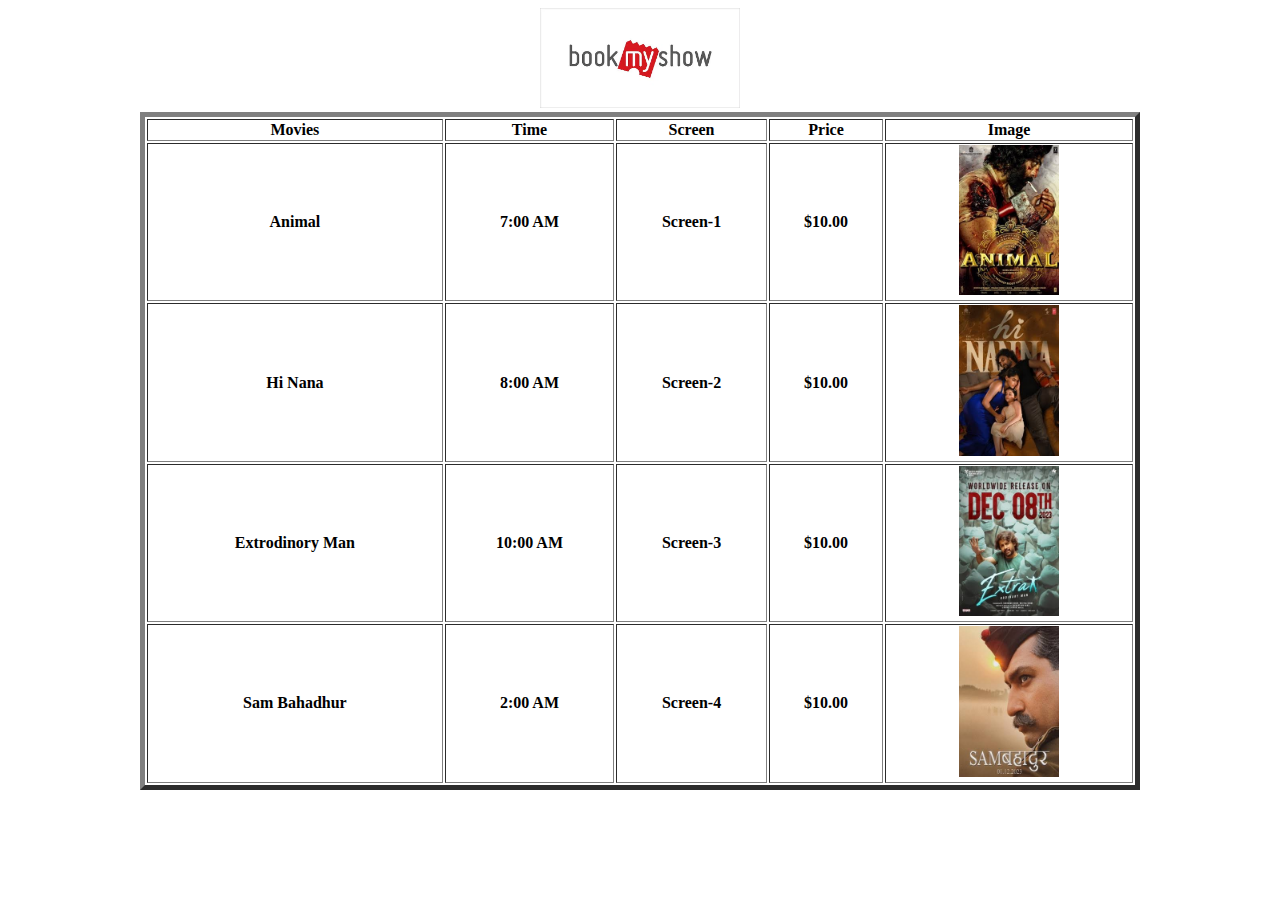
<file: TicketBooking/index.html>
<!DOCTYPE html>
<html lang="en">
<head>
    <meta charset="UTF-8">
    <meta name="viewport" content="width=device-width, initial-scale=1.0">
    <title>Book My Show</title>
    <style>

    </style>
</head>
<body>
    <center>
    <b>  

    <table border="5" width="1000" height="auto" >
        <caption>
            <img src="./Bookmyshow.webp" width="200" height="100">
        </caption>
        
        <tr>
            <th>
                Movies
            </th>
            <th>
                Time
            </th>
            <th>
                Screen
            </th>
            <th>
                Price 
            </th>
            <th>
                Image
            </th>
        </tr>
        <tr>
            <td align="center">
                Animal
            </td>
            <td align="center">
                7:00 AM
            </td>
            <td align="center">
                Screen-1
            </td>
            <td align="center">
                $10.00
            </td>
            <td align="center">
                <a href="https://in.bookmyshow.com/cinemas/hyderabad/amb-cinemas-gachibowli/AMBH" target="_blank"><img src="./images.jpeg" width="100" alt="Animal"></a>
            </td>
        </tr>
        <tr>
            <td align="center">
                Hi Nana
            </td>
            <td align="center">
                8:00 AM
            </td>
            <td align="center">
                Screen-2
            </td>
            <td align="center">
                $10.00
            </td>
            <td align="center"> 
                <a href="https://in.bookmyshow.com/cinemas/hyderabad/amb-cinemas-gachibowli/AMBH" target="_blank"><img src="./hi nana.jpeg" width="100" alt="Hi Nana"></a>
            </td>
        </tr>
        <tr>
            <td align="center">
                Extrodinory Man
            </td>
            <td align="center">
                10:00 AM
            </td>
            <td align="center">
                Screen-3
            </td>
            <td align="center">
                $10.00
            </td>
            <td align="center">
                <a href="https://in.bookmyshow.com/cinemas/hyderabad/amb-cinemas-gachibowli/AMBH" target="_blank"><img src="./extrodinary man.jpeg" width="100" alt="Extrodinory Man"></a>
            </td>
            
        </tr>
        <tr>
            <td align="center">
                Sam Bahadhur
            </td>
            <td align="center">
                2:00 AM
            </td>
            <td align="center">
                Screen-4
            </td>
            <td align="center">
                $10.00
            </td>
            <td align="center">
                <a href="https://in.bookmyshow.com/cinemas/hyderabad/amb-cinemas-gachibowli/AMBH" target="_blank"><img src="./sam.jpeg" width="100" alt="sam Bahadhur"></a>
            </td>
        </tr>
        
            

        
    </table>
    </b>
  </center>
    
</body>
</html>
</file>
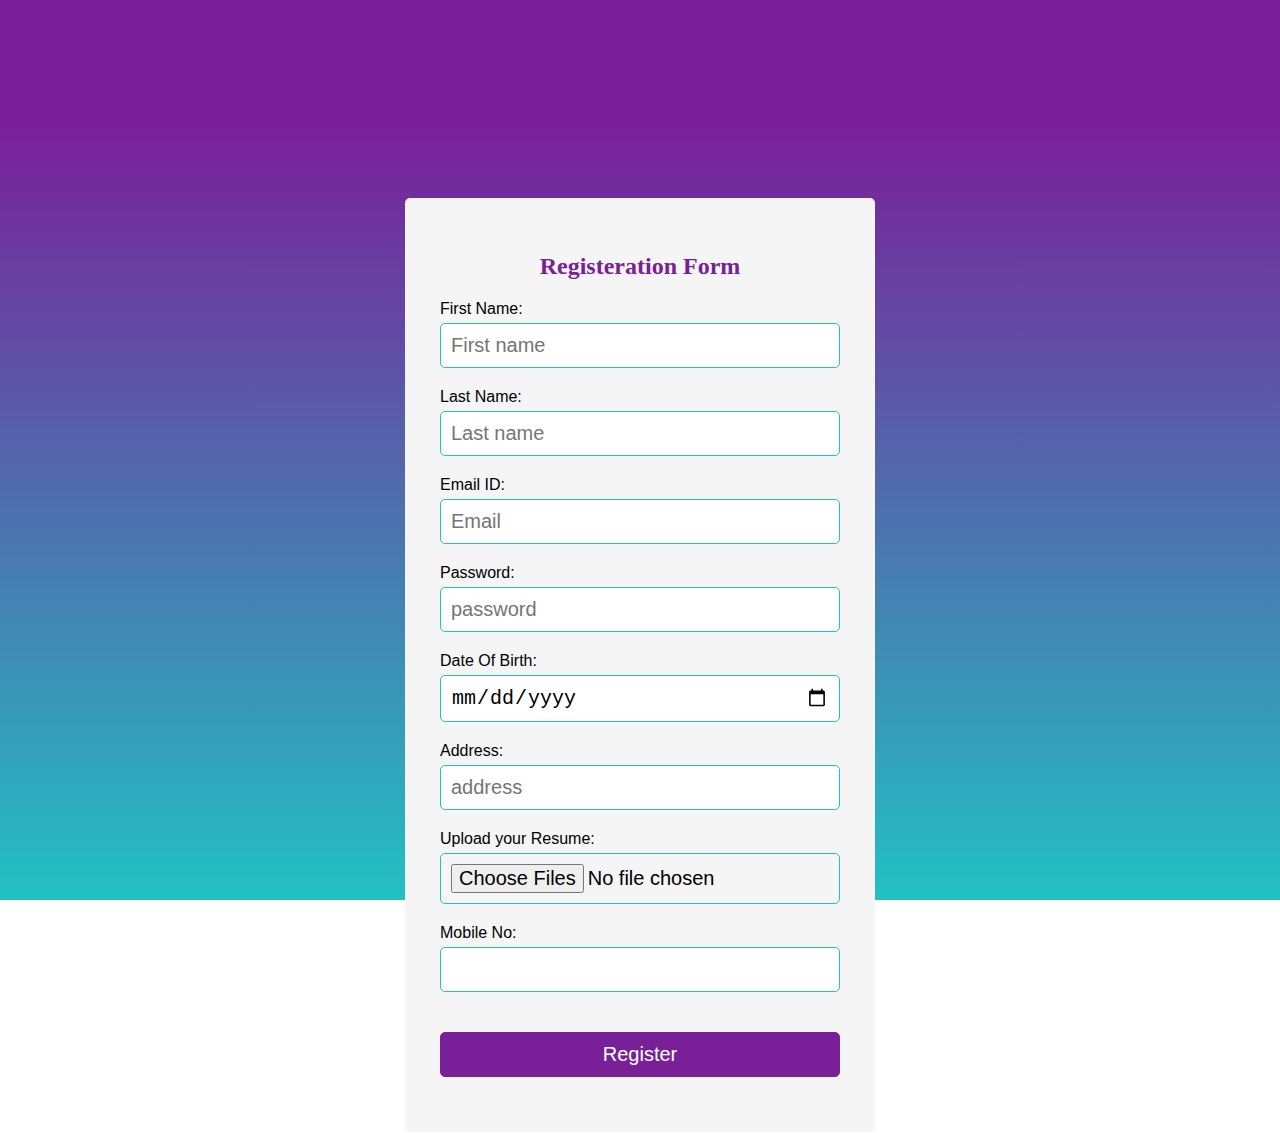
<file: Forms.html>
<!DOCTYPE html>
<br lang="en">

<head>
    <meta charset="UTF-8">
    <meta name="viewport" content="width=device-width, initial-scale=1.0">
    <link rel="icon" type="image" href="./download.png">
    <link rel="stylesheet" href="style.css" />
    <title>Register Form</title>
</head>

<body>
    <div class="container">
        <form>
            <h2 style="font-family: Georgia, 'Times New Roman', Times, serif;">Registeration Form</h2>
            <div class="input-group">
                <label for="Fname">First Name:</label>
                <input type="text" name="Fname" id="Fname" placeholder="First name" required />
            </div>
            <div class="input-group">
                <label for="Lname">Last Name:</label>
                <input type="text" name="Lname" id="Lname" placeholder="Last name" required />
            </div>
            <div class="input-group">
                <label for="email">Email ID:</label>
                <input type="email" name="email" id="email" placeholder="Email" required />
            </div>
            <div class="input-group">
                <label for="password">Password:</label>
                <input type="password" name="password" id="Password" maxlength="8" placeholder="password"
                    required />
            </div>
            <div class="input-group">
                <label for="DOB">Date Of Birth:</label>
                <input type="date" name="DOB" id="DOB" required> 
            </div>
            <div class="input-group">
                <label for="Address">Address:</label>
                <input type="text" name="address" id="Address" placeholder="address">
            </div>
            <div class="input-group">
                <label for="Resume">Upload your Resume:</label>
                <input type="file" name="Resume" id="resume" multiple>
            </div>
            <div class="input-group">
                <label for="mobile">Mobile No:</label>
                <input type="tel" name="mobile" id="mobile">
            </div>


            <button type="submit" value="register">Register</button>

        </form>
    </div>
</body>

</html>
</file>
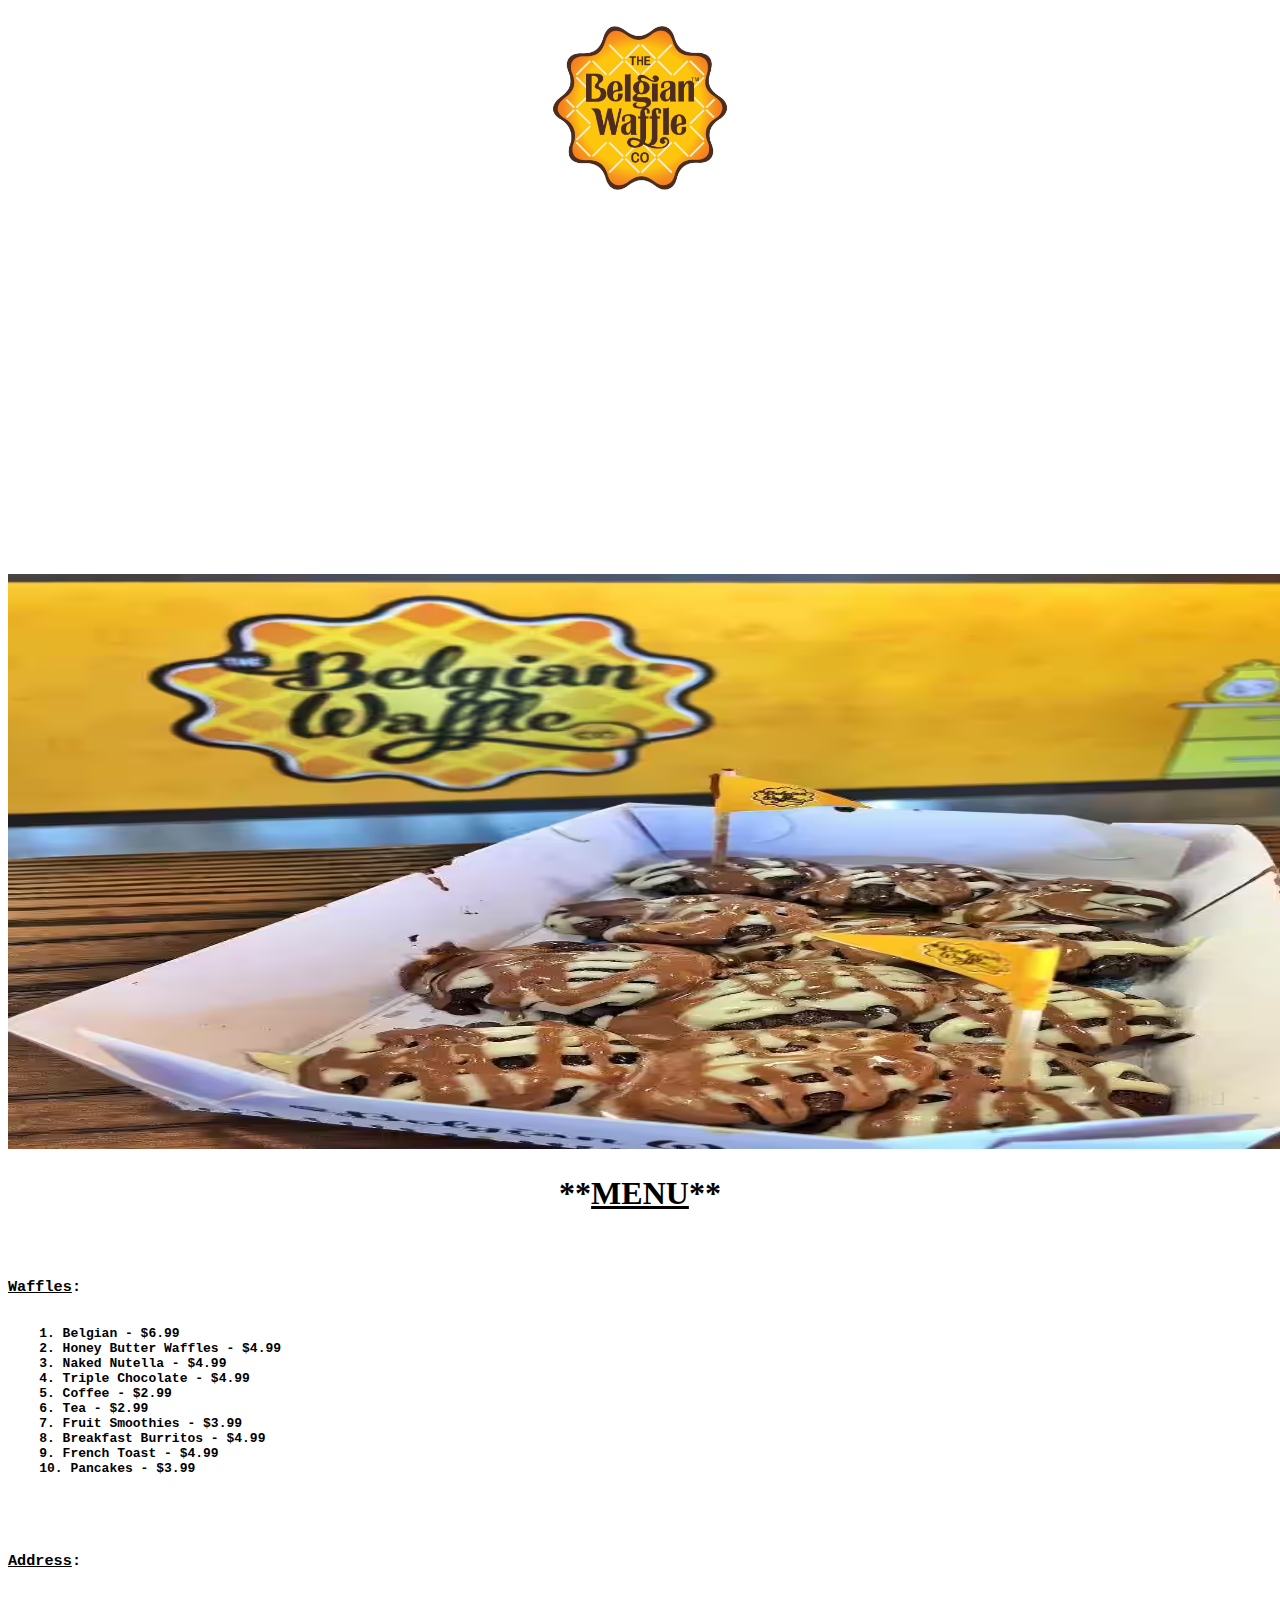
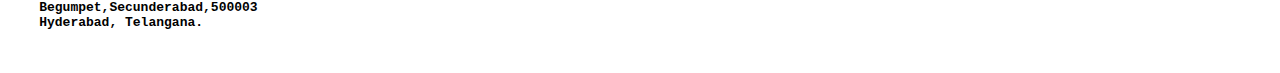
<file: HtmlResturantProject/resturant.html>
<!DOCTYPE html>
<html lang="en">
<head>
    <meta charset="UTF-8">
    <meta name="viewport" content="width=device-width, initial-scale=1.0">
    <title>Resturant</title>
</head>
<body>

    <u><center>
        <img src="./bw.jpg" width="200" height="200">   
    </center></u>
    
    

<marquee scrollamount="6">
    <b><center><h3>***Todays Special's*** : **Honey butter Waffle  **Naked Nutella  **Triple Choclate**</h3></center></b>
    <b><center><h3>50% OFF on all the waffles</h3></center></b>
       
</marquee>
<marquee scrollamount="10">
    <center><img src="./honey butterb waffle.jpg " alt="Honey butter waffle" width="250" height="250">
    <img src="./Nakednutella.jpeg " alt="Naked Nutella" width="250" height="250">
    <img src="./Triple choclate.jpg " alt=" Triple choclate" width="250" height="250">
    <img src="./belgian waffle.avif " alt="belgian waffle" width="250" height="250">
    </center>
</marquee>  

<center><img src="./belgian waffle.avif" width="1355" height="575"></center>

<center>
    <h1>
        <b>**<u>MENU</u>**</b>
    </h1>
</center>

<pre>
    <b>
    <h3><u>Waffles</u>:</h3>
    1. Belgian - $6.99
    2. Honey Butter Waffles - $4.99
    3. Naked Nutella - $4.99
    4. Triple Chocolate - $4.99
    5. Coffee - $2.99
    6. Tea - $2.99
    7. Fruit Smoothies - $3.99
    8. Breakfast Burritos - $4.99
    9. French Toast - $4.99
    10. Pancakes - $3.99
</b>

<b>
    <h3><u>Address</u>:</h3>
    Begumpet,Secunderabad,500003
    Hyderabad, Telangana.
</b>
    
</pre>


    
    
</body>
</html>
</file>
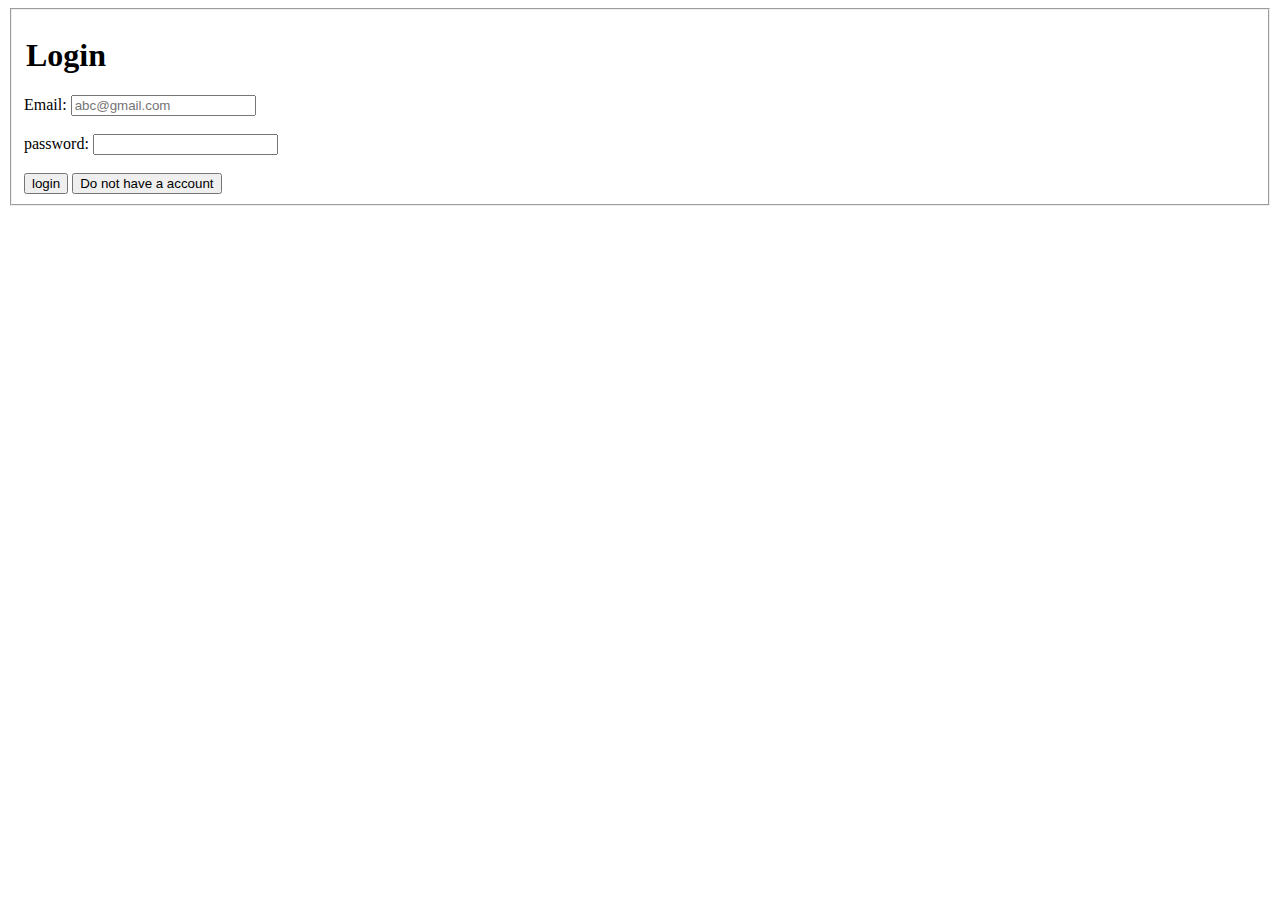
<file: Signup form/login.html>
<!DOCTYPE html>
<html lang="en">

<head>
    <meta charset="UTF-8">
    <meta name="viewport" content="width=device-width, initial-scale=1.0">
    <title>Login</title>
</head>

<body>
    <fieldset>
        <form action="./home.html" autocomplete="on">
            <legend>
                <h1>Login</h1>
            </legend>
            <label for="mail">Email:</label>
            <input type="email" id="mail" name="mail" placeholder="abc@gmail.com" required/><br><br>
            <label for="pswd">password:</label>
            <input type="password" id="pswd" name="password" required/><br><br>
            <button type="submit">login</button>
            <button type="submit" formaction="./Signup.html">Do not have a account</button>

        </form>
    </fieldset>

</body>

</html>
</file>
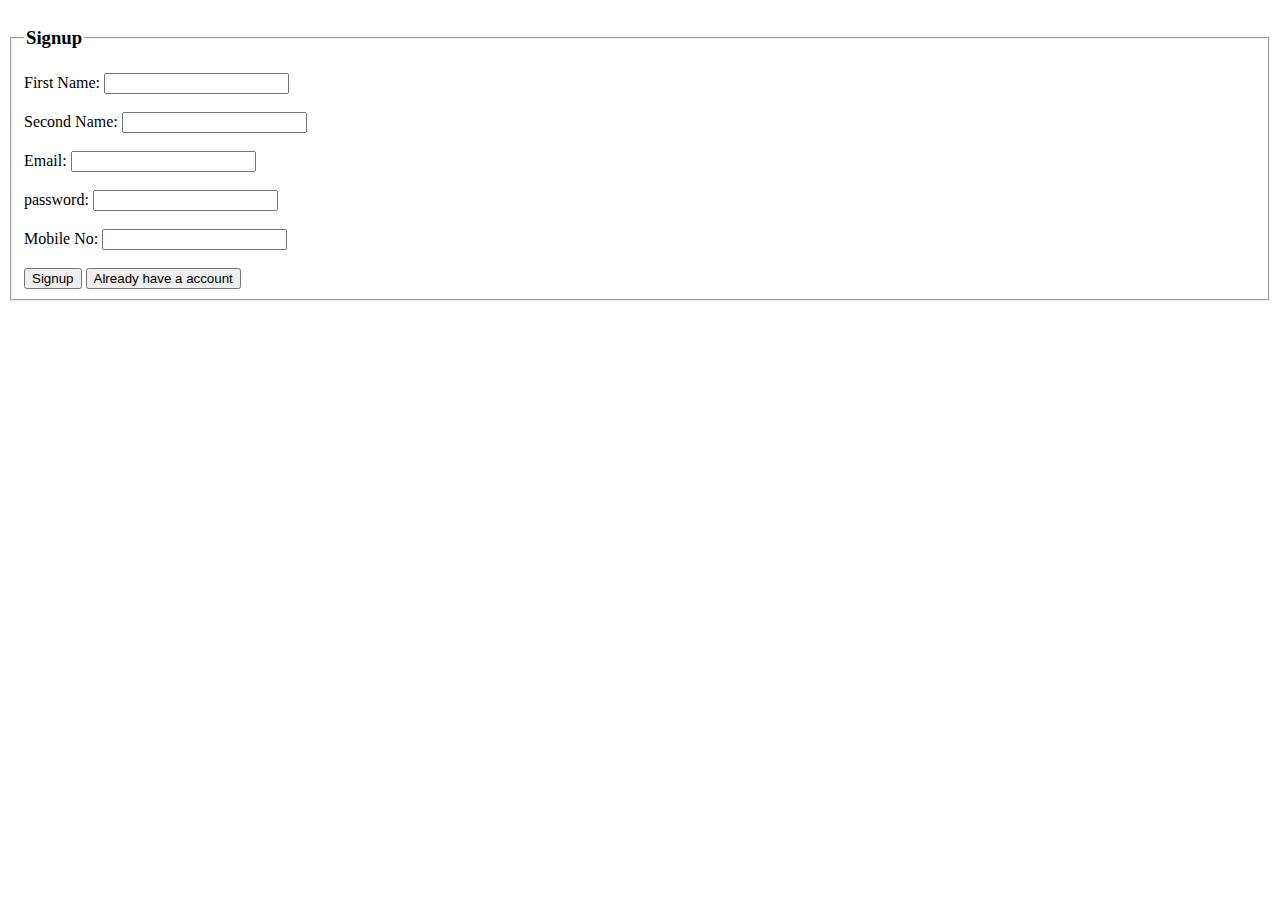
<file: Signup form/Signup.html>
<!DOCTYPE html>
<html lang="en">

<head>
    <meta charset="UTF-8">
    <meta name="viewport" content="width=device-width, initial-scale=1.0">
    <title>Signup Form</title>
</head>

<body>
    <fieldset>
        <legend>
            <h3>Signup</h3>
        </legend>
        <form action="./login.html">
            <label for="Fname">
                First Name:
            </label>
            <input type="text" id="Fname" name="Fname"/><br><br>
            <label for="Sname">
                Second Name:
            </label>
            <input type="text" id="Sname" name="Sname" /><br><br>
            <label for="mail">
                Email:

            </label>
            <input type="email" id="mail" name="mail"/><br><br>
            <label for="pswd">password:</label>
            <input type="password" id="pswd" name="password"/><br><br>
            <label for="Phno">
                Mobile No:
            </label>
            <input type="tel" id="Phno" name="Phno"/><br><br>
            <button type="submit">Signup</button>
            <button>Already have a account</button>

        </form>
    </fieldset>
</body>

</html>
</file>
<file: style.css>
body{
    background-color: rgb(34,193,195);
    background: linear-gradient(0deg, rgba(34,193,195,1) 0%, rgba(121,32,153,1) 86%);
    background-attachment: fixed;
    margin: 0;
    font-family:'poppins', sans-serif;
}

form{
    width: 400px;
    margin: 20vh auto 0 auto;
    background-color: whitesmoke;
    border-radius: 5px;
    padding: 35px;
}
h2{
    text-align: center;
    color: #792099;
}
form button{

    background-color: #792099;
    color:white;
    border: 1px solid #792099;
    border-radius: 5px;
    padding:10px;
    margin:20px 0px;
    cursor:pointer;
    font-size:20px;
    width:100%;
 }

.input-group{
    display: flex;
    flex-direction: column;
    margin-bottom: 20px;
}

.input-group input{
    border-radius: 5px;
    font-size:20px;
    margin-top:5px;
    padding:10px;
    border:1px solid rgb(34,193,195) 
}
.input-group input{
    outline: 0;
}

.input-group{
    border-color: rgb(206, 67, 67);
}
</file>
